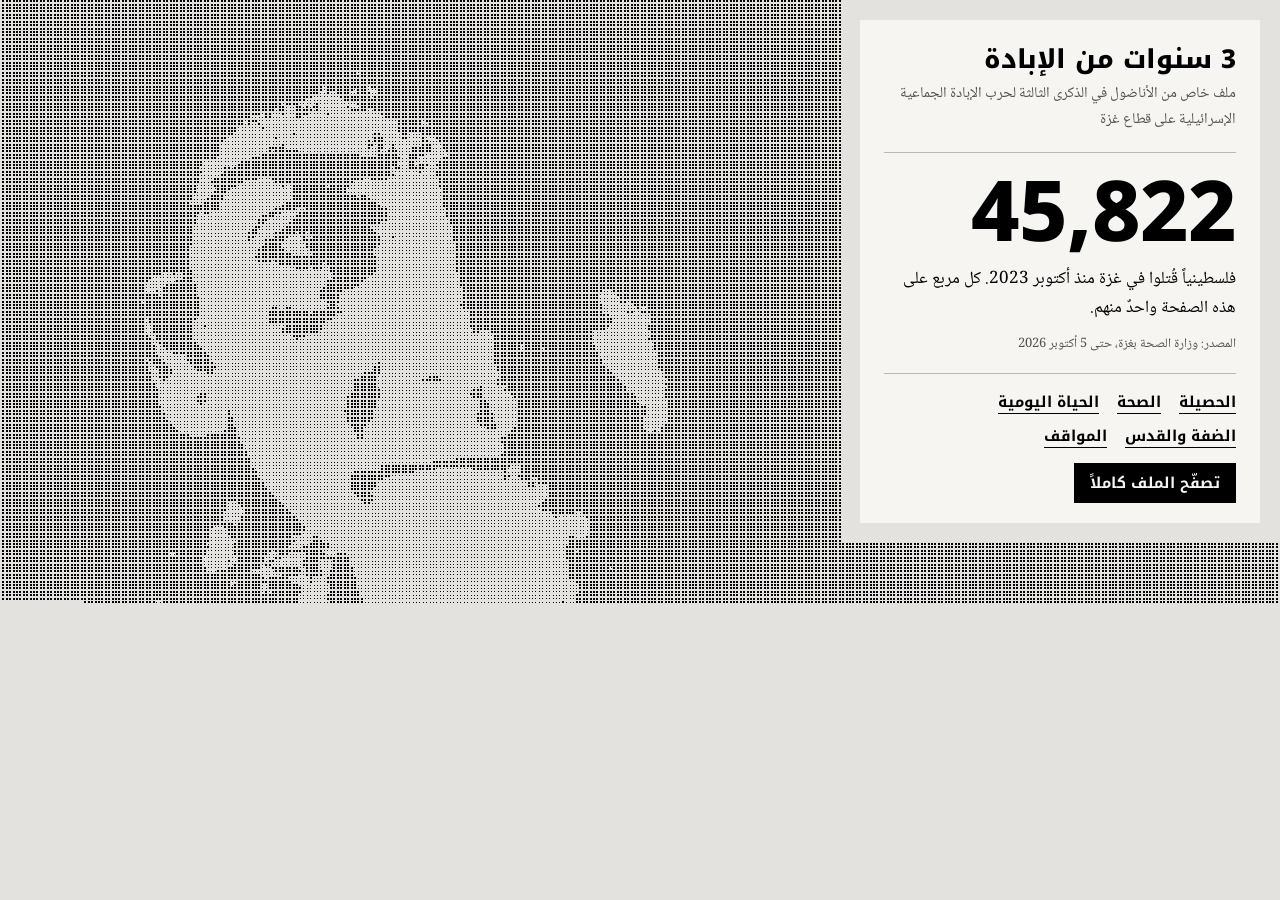
<file: embed.html>
<!doctype html>
<html lang="ar" dir="rtl">
<head>
<meta charset="utf-8">
<meta name="referrer" content="no-referrer">
<meta name="viewport" content="width=device-width, initial-scale=1">
<title>3 سنوات من الإبادة | الأناضول</title>
<meta name="description" content="74,243 فلسطينياً قُتلوا في غزة منذ أكتوبر 2023. ملف خاص من الأناضول في الذكرى الثالثة لحرب الإبادة الإسرائيلية على قطاع غزة">
<link rel="canonical" href="https://genogaza.pages.dev/embed.html">
<meta property="og:type" content="article">
<meta property="og:site_name" content="الأناضول">
<meta property="og:locale" content="ar_AR">
<meta property="og:url" content="https://genogaza.pages.dev/embed.html">
<meta property="og:title" content="3 سنوات من الإبادة | الأناضول">
<meta property="og:description" content="74,243 فلسطينياً قُتلوا في غزة منذ أكتوبر 2023. ملف خاص من الأناضول في الذكرى الثالثة لحرب الإبادة الإسرائيلية على قطاع غزة">
<meta property="og:image" content="https://genogaza.pages.dev/assets/img/og.jpg">
<meta property="og:image:secure_url" content="https://genogaza.pages.dev/assets/img/og.jpg">
<meta property="og:image:type" content="image/jpeg">
<meta property="og:image:width" content="1200">
<meta property="og:image:height" content="630">
<meta property="og:image:alt" content="3 سنوات من الإبادة: 74,243 فلسطينياً قُتلوا في غزة">
<meta name="twitter:card" content="summary_large_image">
<meta name="twitter:title" content="3 سنوات من الإبادة | الأناضول">
<meta name="twitter:description" content="74,243 فلسطينياً قُتلوا في غزة منذ أكتوبر 2023. ملف خاص من الأناضول في الذكرى الثالثة لحرب الإبادة الإسرائيلية على قطاع غزة">
<meta name="twitter:image" content="https://genogaza.pages.dev/assets/img/og.jpg">
<link rel="stylesheet" href="assets/css/fonts.css">
<link rel="stylesheet" href="assets/css/site.css?v=a1d41eb6">
<link rel="stylesheet" href="assets/css/home.css?v=a1d41eb6">
<style>
html,body{height:100%;overflow:hidden}
.hero.is-embed{height:100vh;min-height:0}
.is-embed .hero-card{top:20px;right:20px;width:min(400px,calc(100% - 40px));padding:22px 24px 20px}
.is-embed .hero-card h1{font-size:26px}
.is-embed .hero-sub{font-size:15px;margin-top:4px}
.is-embed .count{font-size:clamp(56px,9vw,84px);margin-top:18px;padding-top:18px}
.is-embed .hero-what{font-size:17px;margin-top:10px}
.is-embed .hero-src{font-size:13px}
@media (max-width:700px){
 .is-embed .hero-card{position:absolute;left:12px;right:12px;top:12px;width:auto;padding:18px}
 .is-embed .hero-sub{display:none}
 .is-embed .hero-ch{gap:4px 14px}
}
</style>
</head>
<body class="home embed">
<section class="hero is-embed">
<canvas data-minp="1" data-grow="0" data-n="74243" data-img="[data-uri]" aria-hidden="true"></canvas>
<div class="hero-card">
 <h1>3 سنوات من الإبادة</h1>
 <p class="hero-sub">ملف خاص من الأناضول في الذكرى الثالثة لحرب الإبادة الجماعية الإسرائيلية على قطاع غزة</p>
 <p class="count" data-count>74,243</p>
 <p class="hero-what">فلسطينياً قُتلوا في غزة منذ أكتوبر 2023. كل مربع على هذه الصفحة واحدٌ منهم.</p>
 <p class="hero-src">المصدر: وزارة الصحة بغزة، حتى 5 أكتوبر 2026</p>
 <nav class="hero-ch" aria-label="فصول الملف"><a href="index.html#ch-1" target="_blank" rel="noopener">الحصيلة</a><a href="index.html#ch-2" target="_blank" rel="noopener">الصحة</a><a href="index.html#ch-3" target="_blank" rel="noopener">الحياة اليومية</a><a href="index.html#ch-4" target="_blank" rel="noopener">الضفة والقدس</a><a href="index.html#ch-5" target="_blank" rel="noopener">المواقف</a></nav><a class="hero-go" href="index.html" target="_blank" rel="noopener">تصفّح الملف كاملاً</a>
</div>
</section>
<script src="assets/js/field.js?v=a1d41eb6" defer></script>
</body>
</html>
</file>
<file: assets/css/fonts.css>
@font-face{font-family:'Noto Kufi Arabic';font-style:normal;font-weight:700;font-display:swap;src:url(../fonts/noto-kufi-arabic-arabic-700-normal.woff2) format('woff2');unicode-range:U+0600-06FF,U+0750-077F,U+0870-088E,U+0890-0891,U+0897-08E1,U+08E3-08FF,U+200C-200E,U+2010-2011,U+204F,U+2E41,U+FB50-FDFF,U+FE70-FE74,U+FE76-FEFC}
@font-face{font-family:'Noto Kufi Arabic';font-style:normal;font-weight:700;font-display:swap;src:url(../fonts/noto-kufi-arabic-latin-700-normal.woff2) format('woff2');unicode-range:U+0000-00FF,U+0131,U+0152-0153,U+02BB-02BC,U+02C6,U+02DA,U+02DC,U+0304,U+0308,U+0329,U+2000-206F,U+20AC,U+2122,U+2191,U+2193,U+2212,U+2215,U+FEFF,U+FFFD}
@font-face{font-family:'Noto Kufi Arabic';font-style:normal;font-weight:800;font-display:swap;src:url(../fonts/noto-kufi-arabic-arabic-800-normal.woff2) format('woff2');unicode-range:U+0600-06FF,U+0750-077F,U+0870-088E,U+0890-0891,U+0897-08E1,U+08E3-08FF,U+200C-200E,U+2010-2011,U+204F,U+2E41,U+FB50-FDFF,U+FE70-FE74,U+FE76-FEFC}
@font-face{font-family:'Noto Kufi Arabic';font-style:normal;font-weight:800;font-display:swap;src:url(../fonts/noto-kufi-arabic-latin-800-normal.woff2) format('woff2');unicode-range:U+0000-00FF,U+0131,U+0152-0153,U+02BB-02BC,U+02C6,U+02DA,U+02DC,U+0304,U+0308,U+0329,U+2000-206F,U+20AC,U+2122,U+2191,U+2193,U+2212,U+2215,U+FEFF,U+FFFD}
@font-face{font-family:'Noto Naskh Arabic';font-style:normal;font-weight:400;font-display:swap;src:url(../fonts/noto-naskh-arabic-arabic-400-normal.woff2) format('woff2');unicode-range:U+0600-06FF,U+0750-077F,U+0870-088E,U+0890-0891,U+0897-08E1,U+08E3-08FF,U+200C-200E,U+2010-2011,U+204F,U+2E41,U+FB50-FDFF,U+FE70-FE74,U+FE76-FEFC}
@font-face{font-family:'Noto Naskh Arabic';font-style:normal;font-weight:400;font-display:swap;src:url(../fonts/noto-naskh-arabic-latin-400-normal.woff2) format('woff2');unicode-range:U+0000-00FF,U+0131,U+0152-0153,U+02BB-02BC,U+02C6,U+02DA,U+02DC,U+0304,U+0308,U+0329,U+2000-206F,U+20AC,U+2122,U+2191,U+2193,U+2212,U+2215,U+FEFF,U+FFFD}
@font-face{font-family:'Noto Naskh Arabic';font-style:normal;font-weight:700;font-display:swap;src:url(../fonts/noto-naskh-arabic-arabic-700-normal.woff2) format('woff2');unicode-range:U+0600-06FF,U+0750-077F,U+0870-088E,U+0890-0891,U+0897-08E1,U+08E3-08FF,U+200C-200E,U+2010-2011,U+204F,U+2E41,U+FB50-FDFF,U+FE70-FE74,U+FE76-FEFC}
@font-face{font-family:'Noto Naskh Arabic';font-style:normal;font-weight:700;font-display:swap;src:url(../fonts/noto-naskh-arabic-latin-700-normal.woff2) format('woff2');unicode-range:U+0000-00FF,U+0131,U+0152-0153,U+02BB-02BC,U+02C6,U+02DA,U+02DC,U+0304,U+0308,U+0329,U+2000-206F,U+20AC,U+2122,U+2191,U+2193,U+2212,U+2215,U+FEFF,U+FFFD}
</file>
<file: assets/css/site.css>
/* 3 سنوات من الإبادة — الأناضول. Styled after aa.com.tr/ar article pages. */
:root{
  --ink:#000; --text:#363636; --spot:#494949; --muted:#6b6b6b; --line:#e5e5e5;
  --bar:#fbfbfb; --soft:#f5f5f5; --red:#ED1C24;
  --w-text:780px; --w-wide:1180px;
  --ash:#E4E2DE; --paper:#F6F5F2; --dust:#BDB8B0; --rubble:#8C877F; --mute:#55524D;
  --kufi:"Noto Kufi Arabic",Tahoma,Arial,sans-serif;
  --naskh:"Noto Naskh Arabic","Times New Roman",serif;
  --font:var(--naskh);
}
*{box-sizing:border-box}
html{-webkit-text-size-adjust:100%}
body{margin:0;background:#fff;color:var(--ink);font-family:var(--font);font-size:16px;line-height:1.6}
a{color:inherit;text-decoration:none}
img{max-width:100%;display:block}
.wrap{max-width:var(--w-wide);margin:0 auto;padding:0 16px}
.narrow{max-width:var(--w-text);margin:0 auto;padding:0 16px}

/* top bar */
.bar{position:sticky;top:0;z-index:10;background:var(--paper);border-bottom:1px solid var(--line);font-family:var(--kufi)}
.bar .wrap{display:flex;align-items:center;gap:14px;height:60px}
.bar .logo,.bar .back,.menu-m{flex:none}
.bar .series{flex:0 1 auto;min-width:0;overflow:hidden;text-overflow:ellipsis}
.bar .logo img{width:40px;height:40px}
.bar .series{font-weight:700;font-size:16px;padding-inline-start:14px;border-inline-start:1px solid #d6d6d6;white-space:nowrap}
.bar .series small{display:block;font-family:var(--naskh);font-weight:400;font-size:13px;color:var(--muted);line-height:1.2}
.bar .back{margin-inline-start:18px;display:inline-flex;align-items:center;gap:8px;background:#000;color:#fff;
  padding:7px 14px;font-size:13px;font-weight:700;white-space:nowrap}
.bar .back svg{width:15px;height:15px}
.bar .back:hover{background:#2b2b2b}

/* chapter menu in the bar */
.menu{margin-inline-start:auto;display:flex;align-items:center;gap:22px;height:100%}
.menu a{font:700 14px/1 var(--kufi);color:var(--mute);height:100%;display:flex;align-items:center;border-bottom:3px solid transparent;padding-top:3px}
.menu a:hover{color:#000}
.menu a[aria-current]{color:#000;border-bottom-color:#000}
.menu-m{display:none;margin-inline-start:auto;position:relative}
.menu-m summary{list-style:none;cursor:pointer;font:700 14px/1 var(--kufi);padding:9px 12px;border:1px solid #000}
.menu-m summary::-webkit-details-marker{display:none}
.menu-m summary::after{content:"";display:inline-block;width:0;height:0;margin-inline-start:8px;vertical-align:2px;
  border-inline:5px solid transparent;border-top:6px solid currentColor}
.menu-m[open] summary::after{transform:rotate(180deg)}
.menu-m nav{position:absolute;inset-inline-end:0;top:calc(100% + 10px);min-width:190px;background:var(--paper);border:1px solid #000;display:flex;flex-direction:column}
.menu-m nav a{font:700 15px/1 var(--kufi);padding:15px 18px;border-top:1px solid var(--line)}
.menu-m nav a:first-child{border-top:0}
.menu-m nav a[aria-current]{background:#000;color:#fff}
@media (max-width:1000px){.menu{display:none}.menu-m{display:block}}

/* chips */
.chips{display:flex;flex-wrap:wrap;gap:8px;margin:28px 0 16px}
.chip{display:inline-block;padding:5px 12px;font-family:var(--kufi);font-weight:700;font-size:13px;line-height:1.4;background:#000;color:#fff}
.chip.ghost{background:#fff;color:#000;border:1px solid #000}

/* article head */
h1.title{font-family:var(--kufi);font-size:38px;line-height:1.55;font-weight:800;margin:0 0 14px}
.spot{font-size:22px;line-height:1.6;color:var(--spot);margin:0 0 16px}
.meta{font-size:14px;color:var(--muted);display:flex;flex-wrap:wrap;gap:4px 14px;padding-bottom:20px;border-bottom:1px solid var(--line)}
.meta b{color:#000;font-weight:500}

/* media slots */
.hero{margin:24px 0}
.hero img{width:100%;aspect-ratio:16/9;object-fit:cover;background:var(--soft)}
.slot{aspect-ratio:16/9;width:100%;background:var(--soft);border:2px dashed #cfcfcf;display:flex;flex-direction:column;
  align-items:center;justify-content:center;gap:10px;color:#8a8a8a;font-size:15px;text-align:center}
.slot svg{width:44px;height:44px;opacity:.6}
.slot.video{background:#111;border-color:#444;color:#bbb}
figure{margin:0}
figcaption{font-size:13px;color:var(--muted);margin-top:8px;line-height:1.6}

/* highlights */
.highlights{background:var(--soft);border-inline-start:4px solid #000;padding:18px 22px;margin:24px 0}
.highlights .intro{font-family:var(--kufi);font-weight:700;margin:0 0 8px;font-size:17px}
.highlights ul{margin:0;padding:0;list-style:none}
.highlights li{position:relative;padding-inline-start:18px;margin:8px 0;font-size:17px;line-height:1.7}
.highlights li::before{content:"";position:absolute;inset-inline-start:0;top:.75em;width:7px;height:7px;background:#000}

/* body */
.dateline{font-weight:700;font-size:16px;margin:24px 0 8px}
.body p{font-size:18px;line-height:1.9;color:var(--text);margin:0 0 18px}
.body h2{font-family:var(--kufi);font-size:24px;line-height:1.5;margin:40px 0 14px;font-weight:700}
.body h3{font-family:var(--kufi);font-size:19px;margin:28px 0 10px;font-weight:700}
.body ul{margin:0 0 18px;padding-inline-start:22px}
.body ul li{font-size:18px;line-height:1.9;color:var(--text);margin-bottom:12px}
.body figure{margin:30px 0}
.body figure img{width:100%;height:auto;border:1px solid var(--line)}

/* article footer */
.next{border-top:1px solid var(--line);margin-top:48px;padding-top:28px}
.next h2{font-family:var(--kufi);font-size:19px;margin:0 0 16px}
.pager{display:grid;grid-template-columns:1fr 1fr;gap:14px}
.pager a{border:1px solid var(--line);padding:14px 16px;display:block}
.pager a:hover{border-color:#000}
.pager small{display:block;color:var(--muted);font-size:13px;margin-bottom:4px}
.pager b{font-family:var(--kufi);font-size:15px;line-height:1.6}
.pager .empty{visibility:hidden}

/* footer */
.foot{border-top:1px solid var(--line);margin-top:64px;padding:26px 0;color:var(--muted);font-size:14px}
.foot .wrap{display:flex;align-items:center;gap:14px;flex-wrap:wrap}
.foot img{width:32px;height:32px}
.foot a{color:#000;text-decoration:underline;text-underline-offset:4px}

@media (max-width:600px){
  h1.title{font-size:28px}
  .spot{font-size:18px}
  .body p,.body ul li{font-size:17px}
  .body h2{font-size:22px}
  .pager{grid-template-columns:1fr}
  .bar .series small{display:none}
  .bar .back span{display:none}
  .bar .back{padding:8px 10px;margin-inline-start:8px}
  .bar .wrap{gap:10px}
  .bar .series{font-size:14px;padding-inline-start:10px}
  .menu-m summary{padding:8px 10px;font-size:13px}
}
</file>
<file: assets/css/home.css>
/* 3 سنوات من الإبادة — home. Tokens: ash ground, paper panels, ink marks, dust for what remains. */
body.home{background:var(--ash);color:var(--ink);font-family:var(--naskh)}
body.home .bar{background:var(--ash);border-bottom-color:var(--dust)}

/* hero */
.hero{position:relative;margin:0;min-height:calc(100svh - 60px);overflow:hidden}
.hero canvas{position:absolute;inset:0 0 auto 0;display:block}
.hero-card{position:absolute;z-index:1;top:clamp(20px,4vw,48px);right:max(16px,calc((100% - 1180px) / 2 + 16px));width:min(460px,calc(100% - 32px));
  background:var(--paper);padding:30px 32px 26px}
.hero-card h1{font:800 clamp(28px,2.6vw,36px)/1.35 var(--kufi);margin:0}
.hero-sub{font-size:17px;line-height:1.75;color:var(--mute);margin:8px 0 0}
.count{font:800 clamp(64px,8vw,112px)/1 var(--kufi);font-variant-numeric:tabular-nums;letter-spacing:-.01em;
  margin:28px 0 0;padding-top:26px;border-top:1px solid var(--dust);direction:ltr;text-align:right}
.hero-what{font-size:21px;line-height:1.75;margin:14px 0 0}
.hero-src{font-size:14px;color:var(--mute);margin:10px 0 0}
.hero-ch{display:flex;flex-wrap:wrap;gap:6px 18px;margin:18px 0 0;padding-top:14px;border-top:1px solid var(--dust)}
.hero-ch a,.hero-go{font:700 15px/1.9 var(--kufi);text-decoration:underline;text-decoration-thickness:1px;text-underline-offset:6px}
.hero-go{display:inline-block;margin-top:12px;background:var(--ink);color:var(--paper);text-decoration:none;padding:6px 16px}


/* chapters */
.chapter{padding:80px 0 8px;scroll-margin-top:60px}
.ch-head{max-width:880px;margin-bottom:36px}
.ch-head h2{font:800 clamp(44px,5.6vw,76px)/1.1 var(--kufi);margin:0;letter-spacing:-.01em}
.ch-head p{font-size:clamp(19px,1.8vw,24px);line-height:1.8;margin:22px 0 0;max-width:36em}

.story{display:grid;align-items:start;grid-template-columns:minmax(0,1fr) 326px minmax(0,1.3fr);grid-template-areas:"t v s";
  gap:clamp(28px,3vw,40px);padding:44px 0;border-top:1px solid var(--dust)}
.story>.st{grid-area:t}.story>.vid{grid-area:v}.story>.sv{grid-area:s}
.st .kind{font-size:14px;color:var(--mute);margin:0 0 6px}
.st .kind span{margin-inline-start:12px;padding-inline-start:12px;border-inline-start:1px solid var(--dust)}
.st h3{font:700 22px/1.65 var(--kufi);margin:0 0 14px}
.st h3 a:hover{text-decoration:underline;text-decoration-thickness:1px;text-underline-offset:7px}
.pts{list-style:none;margin:0 0 18px;padding:0}
.pts li{position:relative;padding-inline-start:18px;font-size:18px;line-height:1.85;margin:0 0 10px;max-width:34em}
.pts li::before{content:"";position:absolute;inset-inline-start:0;top:.8em;width:6px;height:6px;background:var(--ink)}
.read{font:700 14px/1.6 var(--kufi);text-decoration:underline;text-decoration-thickness:1px;text-underline-offset:6px}
.read:hover{text-decoration-thickness:2px}
.sv{display:flex;flex-direction:column;gap:44px;min-width:0}

.bares{display:grid;grid-template-columns:1fr 1fr;gap:clamp(28px,5vw,80px);border-top:1px solid var(--dust)}
.bares .story{grid-template-columns:minmax(0,1fr) 326px;grid-template-areas:"t v";border-top:0}
.story.nov{grid-template-columns:minmax(0,5fr) minmax(0,7fr);grid-template-areas:"t s"}
.bares .story.nov{grid-template-columns:1fr;grid-template-areas:"t"}
.bares .story:not(.nov){grid-column:1/-1}
.bares.b3{grid-template-columns:repeat(3,minmax(0,1fr));gap:clamp(24px,3.5vw,56px)}   /* three text-only stories share one row */   /* a story with video takes the full row; text-only stories pair up */

/* vertical reels */
.vid{margin:0;aspect-ratio:9/16;width:100%;background:var(--ink)}
.vid iframe,.vid video{display:block;width:100%;height:100%;border:0;object-fit:cover}
.slot-v{display:flex;flex-direction:column;align-items:center;justify-content:center;gap:10px;background:var(--paper);
  border:1px dashed var(--rubble);color:var(--mute);font:700 14px var(--kufi)}
.slot-v svg{width:40px;height:40px;padding:10px;background:var(--ink);color:var(--paper)}
.slot-v small{font:400 13px var(--naskh)}
/* Instagram embed: 4:5 media box + header/footer, min width 326px */
.vid.ig{aspect-ratio:auto;background:#fff;border:1px solid var(--dust);height:616px}
.vid.ig iframe{height:100%}
.vid-open{display:none}
.vid.sq{aspect-ratio:1/1}
.clip{margin:28px 0 0;max-width:340px}
.clip video{display:block;width:100%;aspect-ratio:1/1;object-fit:cover;background:var(--ink)}
/* several videos for one story: tabs above, one video at a time */
.vid.multi{aspect-ratio:auto;background:none}
.vtabs{display:flex;flex-wrap:wrap;gap:6px 16px;border-bottom:1px solid var(--dust);margin-bottom:12px}
.vtabs button{font:700 14px/1 var(--kufi);color:var(--mute);background:none;border:0;border-bottom:3px solid transparent;
  padding:6px 0 10px;margin-bottom:-1px;cursor:pointer}
.vtabs button[aria-selected="true"]{color:var(--ink);border-bottom-color:var(--ink)}
.vitem{aspect-ratio:9/16;background:var(--ink)}
.vitem.ig{aspect-ratio:auto;height:616px;background:#fff}
.vitem[hidden]{display:none}
.vitem video,.vitem iframe{display:block;width:100%;height:100%;border:0;object-fit:cover}
/* X (Twitter) post: the widget sizes itself */
.vid.x{aspect-ratio:auto;background:none}
.xpost{min-height:200px}
.xpost>a{display:block;padding:14px;border:1px solid var(--dust);font:700 14px var(--kufi)}
.xpost .twitter-tweet{margin:0!important}

/* figures */
.viz{margin:0;min-width:0}
.viz h4{font:700 17px/1.6 var(--kufi);margin:0 0 14px}
.viz svg{display:block;max-width:100%;height:auto}
.viz canvas{display:block}
.key{display:flex;align-items:center;gap:8px;font-size:14px;color:var(--mute);margin:12px 0 0}
.key i{display:inline-block;width:9px;height:9px;background:var(--ink);flex:none}
.viz figcaption{font-size:13px;line-height:1.7;color:var(--mute);margin-top:6px}
.grids{display:flex;flex-wrap:wrap;gap:22px 20px}
.g{display:grid;grid-template-columns:auto;gap:6px;width:104px}
.g svg{width:104px}
.g b{font:800 26px/1.2 var(--kufi);margin-top:6px;direction:ltr;text-align:right}
.g span{font-size:15px;line-height:1.5}
.rows{display:grid;gap:14px}
.row{display:grid;grid-template-columns:84px auto 1fr;align-items:center;gap:14px}
.row span{font-size:16px}
.row b{font:800 20px/1 var(--kufi);white-space:nowrap}
.row svg{width:auto;max-width:100%}
.lg{list-style:none;padding:0;margin:14px 0 0;display:flex;flex-wrap:wrap;gap:6px 22px;font-size:15px}
.lg i{display:inline-block;width:9px;height:9px;margin-inline-end:8px}
.lg b{font:800 16px var(--kufi)}

.facts{display:grid;grid-template-columns:repeat(2,minmax(0,1fr));gap:0 32px;margin:0}
.facts div{border-top:1px solid var(--dust);padding:14px 0 16px}
.facts dt{font:800 28px/1.35 var(--kufi);margin:0}
.facts dd{font-size:16px;line-height:1.65;margin:4px 0 0}

.pull{margin:0;padding:0}
.pull p{font:700 clamp(24px,2.6vw,34px)/1.75 var(--kufi);margin:0}
.pull p::before{content:"«"}
.pull p::after{content:"»"}
.pull cite{display:block;font-style:normal;font-size:15px;color:var(--mute);margin-top:16px}

/* children — the one dark band */
.kids{background:var(--ink);color:var(--paper);margin:8px calc(50% - 50vw) 0;padding:72px max(16px,calc(50vw - 590px)) 60px}
.kids-head{display:grid;grid-template-columns:auto 1fr;gap:36px;align-items:end;margin-bottom:40px;max-width:1000px}
.kids-n{font:800 clamp(64px,9vw,128px)/1 var(--kufi);margin:0;direction:ltr}
.kids-what{font-size:clamp(19px,1.8vw,24px);line-height:1.75;margin:0;max-width:24em}
.kids .key{color:#BDB8B0}
.kids .key i{background:var(--paper)}
.kids .facts{grid-template-columns:repeat(3,minmax(0,1fr));margin-top:32px}
.kids-body{display:grid;grid-template-columns:minmax(0,1fr) 280px;gap:48px;align-items:start}
.kids-vid p{font-size:14px;line-height:1.7;color:#BDB8B0;margin:10px 0 0}
.kids .vid-open{background:var(--paper);color:var(--ink)}
.kids .vid{outline:1px solid #3a3936}
.kids .vid.multi{outline:0}
.kids .vitem{outline:1px solid #3a3936}
.kids .vtabs{border-bottom-color:#3a3936;gap:14px}
.kids .vtabs button{color:#8f8a82}
.kids .vtabs button[aria-selected="true"]{color:var(--paper);border-bottom-color:var(--paper)}
.kids-vid .caps{display:grid}
.kids-vid .caps p{grid-area:1/1}
.kids-vid .caps p[hidden]{display:block;visibility:hidden}   /* captions share one cell: switching tabs never changes the height */
.kids .facts div{border-top-color:#3a3936}
.kids-foot{font-size:14px;color:#BDB8B0;margin:26px 0 0}
.kids-foot a{color:var(--paper);text-decoration:underline;text-underline-offset:5px}

/* before / after gallery */
.gal{padding:44px 0 56px;border-top:1px solid var(--dust)}
.gal-head{display:flex;align-items:flex-end;justify-content:space-between;gap:24px;margin-bottom:22px}
.gal-head h3{font:800 clamp(30px,3.4vw,44px)/1.2 var(--kufi);margin:0}
.gal-head p{font-size:17px;line-height:1.7;margin:8px 0 0;max-width:40em}
.gal-nav{display:flex;gap:8px;flex:none}
.gal-nav button{width:44px;height:44px;border:1px solid var(--ink);background:none;color:var(--ink);cursor:pointer;display:grid;place-items:center}
.gal-nav button:hover{background:var(--ink);color:var(--paper)}
.gal-nav svg{width:20px;height:20px}
.gal-prev svg{transform:scaleX(-1)}
.gal-nav button[disabled]{opacity:.3;cursor:default;background:none;color:var(--ink)}
.gal-strip{display:flex;gap:12px;overflow-x:auto;scroll-snap-type:x mandatory;scroll-behavior:smooth;scrollbar-width:thin;
  padding-bottom:12px;overscroll-behavior-x:contain}
.gal-i{position:relative;flex:none;margin:0;height:min(68vh,520px);aspect-ratio:573/768;scroll-snap-align:start;background:#cfcbc4}
.gal-i img{display:block;width:100%;height:100%;object-fit:cover}
.gal-i.ph{height:360px;aspect-ratio:1024/683}
.gal-i span{position:absolute;inset-inline-start:10px;font:700 13px/1 var(--kufi);background:var(--ink);color:var(--paper);padding:6px 9px}
.gal-i .b{top:10px}
.gal-i .a{top:calc(50% + 10px)}
.gal-foot{font-size:14px;color:var(--mute);margin:12px 0 0}
.st-viz{margin-top:32px}
.sx{grid-column:1/-1;display:grid;grid-template-columns:minmax(0,1fr) minmax(0,2.3fr);column-gap:clamp(28px,3vw,40px);align-items:start}
.sx h4{font:800 22px/1.4 var(--kufi);margin:14px 0 0}
.sx .facts{grid-column:2}
.sx .fsrc{grid-column:2;margin:-6px 0 0}
.chapter+.chapter{padding-top:40px}
.gal.long .gal-head h3{font-size:clamp(24px,2.6vw,34px)}
.credits{border-top:1px solid var(--dust);padding:28px 0 36px}
.credits p{margin:0 0 6px;font-size:15px;line-height:1.8;color:var(--mute)}
.credits b{font:800 16px/1.6 var(--kufi);color:var(--ink)}
.credits span{display:inline-block;min-width:150px;font:700 14px/1.8 var(--kufi);color:var(--ink)}
.tl h4{font:800 19px/1.4 var(--kufi);margin:0 0 14px}
.tl ol{list-style:none;margin:0 0 26px;padding:0;border-inline-start:2px solid var(--ink)}
.tl li{position:relative;padding:0 18px 14px 0}
.tl li::before{content:"";position:absolute;inset-inline-start:-7px;top:7px;width:12px;height:12px;background:var(--ink)}
.tl li:last-child{padding-bottom:0}
.tl b{display:block;font:800 18px/1.3 var(--kufi)}
.tl span{display:block;font-size:15px;line-height:1.7;color:var(--ink)}
.tl .fsrc{margin-top:-14px}
/* infographics: fixed-height strip, so adding items never changes the page height */
.chapter.igs{padding:16px 0 0}
.igal{border-top:1px solid var(--dust);padding:40px 0 48px}
.ig-i{flex:none;margin:0;scroll-snap-align:start;width:min-content}
.ig-i a{display:block;color:var(--ink);text-decoration:none}
.ig-i .im{display:block;height:460px;max-width:86vw;background:#cfcbc4;overflow:hidden}
.ig-i img{display:block;width:100%;height:100%;object-fit:contain;transition:opacity .2s}
.ig-i a:hover img{opacity:.88}
.ig-i figcaption{font:700 15px/1.6 var(--kufi);margin:10px 0 0;height:3.2em;overflow:hidden;
  display:-webkit-box;-webkit-line-clamp:2;-webkit-box-orient:vertical}
.ig-i a:focus-visible{outline:2px solid var(--ink);outline-offset:3px}
.gal-foot a{color:var(--ink);text-decoration:underline;text-underline-offset:5px}

/* inside an iframe on aa.com.tr that grows to fit the page (host script answered): no viewport-tall hero, no sticky bar */
.autoh .hero{min-height:720px}
.framed .bar,.framed .foot{display:none}
html.framed{background:#fff}   /* height reserve under the content blends into the white AA page */   /* embedded on aa.com.tr: the AA page has its own header, and in-page links cannot scroll it */

/* footer */
body.home .foot{border-top-color:var(--dust);margin-top:48px}
body.home .foot,body.home .foot span{color:var(--mute)}


@media (max-width:900px){
  .story{grid-template-columns:minmax(0,1fr) 326px;grid-template-areas:"t v" "s s";gap:34px 32px}
  .story.nov{grid-template-columns:1fr;grid-template-areas:"t" "s"}
  .bares,.bares.b3{grid-template-columns:1fr;gap:0}
  .bares .story+.story{border-top:1px solid var(--dust)}
  .kids-head{grid-template-columns:1fr;gap:12px}
  .kids .facts{grid-template-columns:repeat(2,minmax(0,1fr))}
  .sx{grid-template-columns:1fr}.sx .facts,.sx .fsrc{grid-column:1}.sx h4{margin:0 0 6px}
  .kids-body{grid-template-columns:1fr;gap:28px}
  .kids-vid{max-width:300px}
}
@media (max-width:700px){
  /* phones: the whole hero fits one screen, and the page stays short */
  .hero{min-height:calc(100svh - 60px)}
  .hero-card{position:relative;top:auto;right:auto;margin:12px;width:auto;padding:16px 18px 14px}
  .hero-card h1{font-size:24px}
  .hero-sub{display:none}
  .count{font-size:56px;margin-top:10px;padding-top:10px}
  .hero-what{font-size:16px;line-height:1.65;margin-top:8px}
  .hero-src{font-size:12px;margin-top:4px}
  .ch-head h2{font-size:40px}
  .ch-head p{font-size:17px;line-height:1.75;margin-top:12px}
  .st .kind{display:none}
  .st h3{font-size:19px;margin-bottom:10px}
  .pts li{font-size:16.5px;line-height:1.8}
  .pts li:nth-child(n+2){display:none}
  .sv{gap:30px}
  .kids-n{font-size:56px}
  .kids-what{font-size:17px}
  .kids .facts{margin-top:24px}
  .vid.sq{width:min(100%,300px)!important}
  .vid:not(.on){aspect-ratio:auto!important;height:auto!important;width:auto!important;background:none;border:0}
  .vid:not(.on) iframe,.vid:not(.on) video,.vid:not(.on) .xpost,.vid.multi:not(.on) .vtabs,.vid.multi:not(.on) .vitem{display:none}
  .vid-open{display:inline-flex;align-items:center;gap:10px;background:var(--ink);color:var(--paper);border:0;cursor:pointer;
    font:700 15px/1 var(--kufi);padding:12px 18px 12px 16px}
  .vid-open svg{width:16px;height:16px}
  .vid.on .vid-open{display:none}
  .chapter{padding-top:56px}
  .ch-head{margin-bottom:24px}
  .story{padding:36px 0}
  .facts dt{font-size:23px}
  .facts{gap:0 20px}
  .g{width:96px}.g svg{width:96px}
  .grids{gap:18px 22px}
  .row{grid-template-columns:84px 1fr;row-gap:6px}
  .story,.bares .story{grid-template-columns:1fr;grid-template-areas:"t" "v" "s"}
  .story>.vid{width:min(100%,300px);justify-self:start}
  .story.nov{grid-template-areas:"t" "s"}
  .story>.vid.ig{width:min(100%,360px);height:calc(min(100vw - 32px, 360px) * 1.25 + 210px)}
  .row b{grid-column:2}
  .kids{padding-top:64px;padding-bottom:56px}
  .gal-nav{display:none}
  .autoh .hero{min-height:780px}
  .gal-i{height:auto;width:78vw}
  .gal-i.ph{height:auto;width:84vw}
  .ig-i .im{height:380px}
  .gal-head p{font-size:15.5px}
}
/* horizontal bars (HTML, one shared scale) */
.bars ol{list-style:none;margin:0;padding:0;display:grid;gap:10px}
.bars li{display:grid;grid-template-columns:minmax(7.5em,auto) 1fr auto;align-items:center;gap:12px}
.bars li span{font-size:15px;line-height:1.5}
.bars li i{display:block;height:14px}
.bars li s{display:block;height:100%;background:var(--ink)}
.bars li b{font:800 17px/1 var(--kufi);white-space:nowrap;min-width:2ch}
.bars .key{font-size:13px;color:var(--mute);margin:8px 0 0}
/* name lists */
.ppl h4{font:800 19px/1.4 var(--kufi);margin:0 0 6px}
.ppl ul{list-style:none;margin:0;padding:0;display:grid;grid-template-columns:repeat(auto-fill,minmax(210px,1fr));column-gap:28px}
.ppl li{border-top:1px solid var(--dust);padding:10px 0 12px}
.ppl b{display:block;font:800 16px/1.5 var(--kufi)}
.ppl span{display:block;font-size:14.5px;line-height:1.65;color:var(--ink)}
.st-viz+.st-viz{margin-top:28px}
/* video tabs stay on one line */
.vtabs{flex-wrap:nowrap;gap:0 14px}
.vtabs button{white-space:nowrap;flex:none}
.vid.multi .vtabs:has(button:nth-child(4)) button{font-size:13px}
.vid.multi .vtabs:has(button:nth-child(4)){gap:0 11px}
.story>.sx-x,.story>.sx-u,.story>.sx-w{display:block}
.story.wx{grid-template-areas:"t v s" "t x x";grid-template-rows:auto 1fr}
.story.wu{grid-template-areas:"t v s" "t u s";grid-template-rows:auto 1fr}
.story>.sx-x{grid-area:x;border-top:2px solid var(--ink);padding-top:14px}
.story>.sx-u{grid-area:u}
.story>.sx-w{grid-column:1/-1}
.sx-x h4{margin:0 0 4px;font-size:19px}
.sx-x .facts{grid-template-columns:repeat(3,minmax(0,1fr));gap:0 28px}
.sx-x .facts div{border-top:0;padding:8px 0 10px}
.sx-x .fsrc{margin:0}
.sx-u .ppl ul{grid-template-columns:1fr}
.ppl.wide{border-top:2px solid var(--ink);padding-top:14px}
.ppl.wide ul{grid-template-columns:repeat(4,minmax(0,1fr))}
@media (max-width:900px){
  .story.wx{grid-template-areas:"t v" "s s" "x x";grid-template-rows:auto}
  .story.wu{grid-template-areas:"t v" "t u" "s s";grid-template-rows:auto 1fr auto}
  .ppl.wide ul{grid-template-columns:repeat(2,minmax(0,1fr))}
}
@media (max-width:700px){
  .story.wx{grid-template-areas:"t" "v" "s" "x"}
  .story.wu{grid-template-areas:"t" "v" "u" "s";grid-template-rows:auto}
  .sx-x .facts,.ppl.wide ul{grid-template-columns:1fr}
}
.sv>.facts+.fsrc{margin-top:-34px}
</file>
